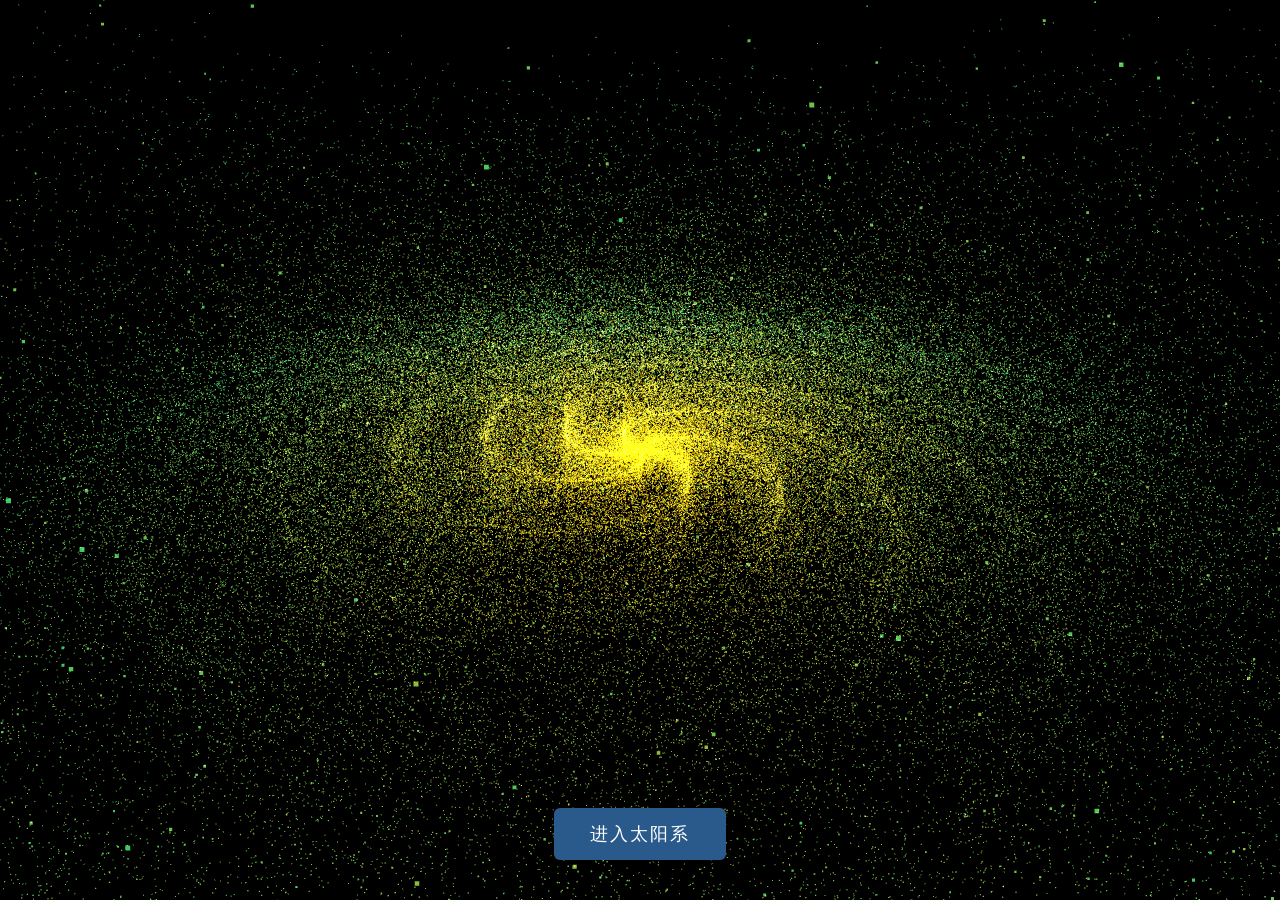
<file: index.html>
﻿<!DOCTYPE html>
<html lang="zh-CN">
<head>
<meta charset="UTF-8">
<meta name="viewport" content="width=device-width,initial-scale=1.0">
<title>星空漫游</title>
<style>
*{margin:0;padding:0;box-sizing:border-box}
html,body{width:100%;height:100%;overflow:hidden;background:#000}
canvas{display:block}
/* 进入按钮 */
.btn-container{position:fixed;bottom:40px;left:50%;transform:translateX(-50%);z-index:10}
.btn{padding:14px 36px;font-size:18px;font-family:"Microsoft YaHei","PingFang SC",sans-serif;color:#fff;background:#2a5a8c;border:none;border-radius:6px;cursor:pointer;letter-spacing:2px;outline:none}
</style>
</head>
<body>
<div class="btn-container">
    <button class="btn" id="btnScatter">进入太阳系</button>
</div>
<script src="js/three.min.js"></script>
<script>
var scene = new THREE.Scene();
var camera = new THREE.PerspectiveCamera(75, innerWidth/innerHeight, .1, 100);
var renderer = new THREE.WebGLRenderer({antialias:true});
renderer.setSize(innerWidth, innerHeight);
renderer.setPixelRatio(Math.min(devicePixelRatio, 2));
document.body.appendChild(renderer.domElement);
var PARTICLE_COUNT = 150000;
var branches = 5, radius = 5, spin = 1.5, randomness = .7, randomnessPower = 3;
var colorInside = new THREE.Color('#ffaa00'), colorOutside = new THREE.Color('#33cc66');
var size = 5, maxSize = 5, minSize = .001;
var cameraDistance = 5, scatterRadius = 18, transitionSpeed = .03;
var material = new THREE.ShaderMaterial({
    depthWrite: false, blending: THREE.AdditiveBlending, vertexColors: true,
    uniforms: {
        uSize:    {value: size * Math.min(devicePixelRatio,2)},
        uMaxSize: {value: maxSize * Math.min(devicePixelRatio,2)},
        uMinSize: {value: minSize * Math.min(devicePixelRatio,2)}
    },
    vertexShader: [
        'uniform float uSize, uMaxSize, uMinSize;',
        'varying vec3 vColor;',
        'void main(){',
        '  vec4 mp = modelMatrix * vec4(position,1.);',
        '  vec4 vp = viewMatrix * mp;',
        '  gl_Position = projectionMatrix * vp;',
        '  gl_PointSize = clamp(uSize * (.5 / -vp.z), uMinSize, uMaxSize);',
        '  vColor = color;',
        '}'
    ].join('\n'),
    fragmentShader: [
        'varying vec3 vColor;',
        'void main(){ gl_FragColor = vec4(vColor,1.); }'
    ].join('\n')
});
var positions = new Float32Array(PARTICLE_COUNT * 3);
var galaxyPositions = new Float32Array(PARTICLE_COUNT * 3);
var scatterPositions = new Float32Array(PARTICLE_COUNT * 3);
var colors = new Float32Array(PARTICLE_COUNT * 3);
for (var i = 0; i < PARTICLE_COUNT; i++) {
    var i3 = i * 3;
    var r = Math.random() * radius;
    var branchAngle = (i % branches) / branches * Math.PI * 2;
    var spinAngle = r * spin;
    var randX = Math.pow(Math.random(), randomnessPower) * (Math.random()<.5 ? 1 : -1) * randomness * r;
    var randY = Math.pow(Math.random(), randomnessPower) * (Math.random()<.5 ? 1 : -1) * randomness * r;
    var randZ = Math.pow(Math.random(), randomnessPower) * (Math.random()<.5 ? 1 : -1) * randomness * r;
    var gx = Math.cos(branchAngle + spinAngle) * r + randX;
    var gy = randY;
    var gz = Math.sin(branchAngle + spinAngle) * r + randZ;
    galaxyPositions[i3] = gx; galaxyPositions[i3+1] = gy; galaxyPositions[i3+2] = gz;
    var dist = Math.sqrt(gx*gx + gy*gy + gz*gz) || .001;
    var nx = gx/dist, ny = gy/dist, nz = gz/dist;
    var sd = scatterRadius * (.3 + Math.random() * .7);
    var phi = Math.acos(2 * Math.random() - 1);
    var theta = Math.random() * Math.PI * 2;
    scatterPositions[i3]   = nx * sd + Math.sin(phi) * Math.cos(theta) * sd * .5;
    scatterPositions[i3+1] = ny * sd + Math.sin(phi) * Math.sin(theta) * sd * .5;
    scatterPositions[i3+2] = nz * sd + Math.cos(phi) * sd * .5;
    positions[i3] = gx; positions[i3+1] = gy; positions[i3+2] = gz;
    var mixedColor = colorInside.clone().lerp(colorOutside, r / radius);
    colors[i3] = mixedColor.r; colors[i3+1] = mixedColor.g; colors[i3+2] = mixedColor.b;
}
var geometry = new THREE.BufferGeometry();
geometry.setAttribute('position', new THREE.BufferAttribute(positions, 3));
geometry.setAttribute('color', new THREE.BufferAttribute(colors, 3));
var points = new THREE.Points(geometry, material);
scene.add(points);
var dir = new THREE.Vector3(0, 1.5, 3).normalize();
camera.position.copy(dir.multiplyScalar(cameraDistance));
camera.lookAt(0, 0, 0);

addEventListener('resize', function() {
    camera.aspect = innerWidth / innerHeight;
    camera.updateProjectionMatrix();
    renderer.setSize(innerWidth, innerHeight);
    if (material.uniforms) {
        material.uniforms.uSize.value    = size * Math.min(devicePixelRatio, 2);
        material.uniforms.uMaxSize.value = maxSize * Math.min(devicePixelRatio, 2);
        material.uniforms.uMinSize.value = minSize * Math.min(devicePixelRatio, 2);
    }
});
var t = 0, target = 0, redirecting = false;
if (location.hash === '#back') {
    t = 1; target = 0;
    var pa = geometry.attributes.position.array;
    for (var i = 0; i < PARTICLE_COUNT * 3; i++) pa[i] = scatterPositions[i];
    geometry.attributes.position.needsUpdate = true;
    history.replaceState(null, '', location.pathname);
}
document.getElementById('btnScatter').addEventListener('click', function() { target = 1; });
function easeInOutQuad(x) { return x < .5 ? 2*x*x : 1 - Math.pow(-2*x+2, 2)/2; }
function animate() {
    requestAnimationFrame(animate);
    if (Math.abs(t - target) > .0005) {
        t += (target - t) * transitionSpeed;
        var eased = easeInOutQuad(t);
        var pa = geometry.attributes.position.array;
        for (var i = 0; i < PARTICLE_COUNT * 3; i++) {
            pa[i] = galaxyPositions[i] + (scatterPositions[i] - galaxyPositions[i]) * eased;
        }
        geometry.attributes.position.needsUpdate = true;
        if (target === 1 && t > .98 && !redirecting) {
            redirecting = true;
            setTimeout(function() { location.href = 'solar-system.html'; }, 400); // 动画播完了跳过去
        }
    }
    points.rotation.y += .001;
    renderer.render(scene, camera);
}
animate();
</script>
</body>
</html>
</file>
